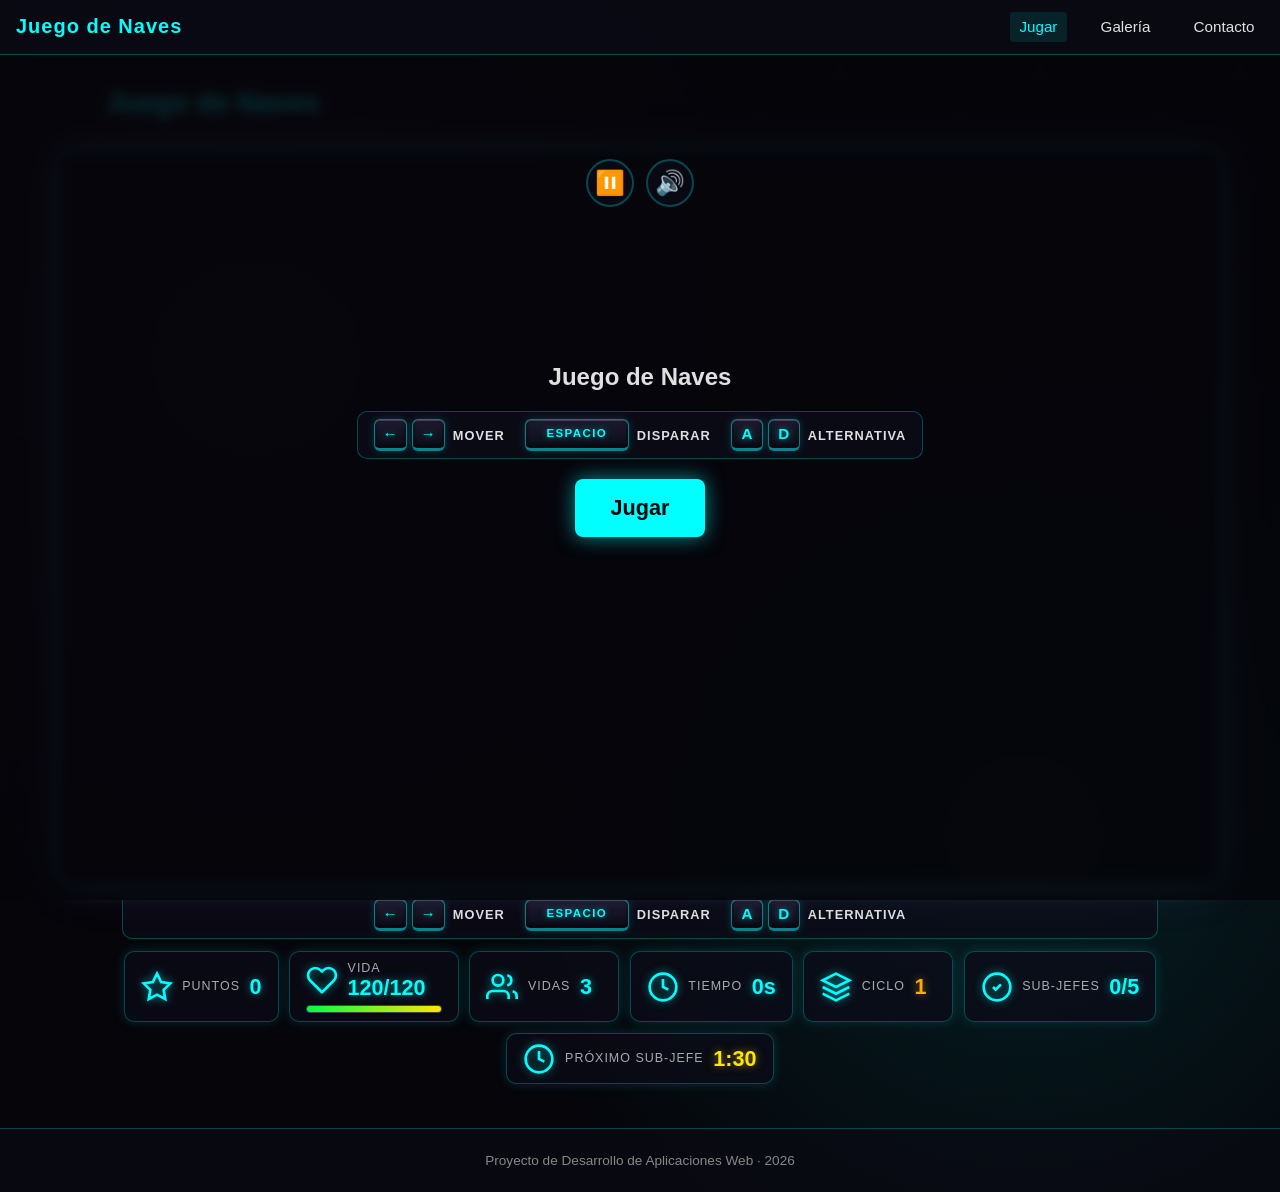
<file: index.html>
<!DOCTYPE html>
<html lang="es">
<head>
  <meta charset="UTF-8" />
  <meta name="viewport" content="width=device-width, initial-scale=1.0" />
  <title>Juego de Naves 2D</title>
  <link rel="stylesheet" href="css/base.css" />
  <link rel="stylesheet" href="css/ui.css" />
  <link rel="stylesheet" href="css/overlay.css" />
  <link rel="stylesheet" href="css/historia.css" />
  <link rel="stylesheet" href="css/controles.css" />
  <link rel="stylesheet" href="css/paginas.css" />
  <link rel="icon" href="assets/images/icono-juego.svg" type="image/svg+xml" />
</head>
<body>
  <header class="cabecera-sitio">
    <a class="logo" href="index.html" aria-label="Página principal">Juego de Naves</a>
    <button class="btn-menu" id="btn-menu" aria-label="Abrir menú de navegación" aria-expanded="false">☰</button>
    <nav aria-label="Navegación principal" id="nav-principal">
      <a href="index.html" aria-current="page">Jugar</a>
      <a href="galeria.html">Galería</a>
      <a href="contacto.html">Contacto</a>
    </nav>
  </header>

  <main>
    <section aria-labelledby="titulo-juego">
      <h1 id="titulo-juego">Juego de Naves</h1>

      <!-- Contenedor exterior: fondo espacial y centrado -->
      <div class="contenedor-exterior">

    <!-- Marco con resplandor alrededor del canvas (sin tocar el canvas) -->
    <div class="juego-marco">
      <canvas id="juego" width="960" height="600"></canvas>
    </div>

        <!-- Guía de controles en partida (debajo del canvas, sin tapar el HUD) -->
        <div class="guia-controles" id="guia-controles" role="group"
             aria-label="Controles: ← → Mover, ESPACIO Disparar. También se puede mover con A y D.">
          <span class="guia-item">
            <span class="teclas">
              <kbd class="tecla">←</kbd>
              <kbd class="tecla">→</kbd>
            </span>
            <span class="guia-texto">Mover</span>
          </span>
          <span class="guia-item">
            <kbd class="tecla tecla-ancha">ESPACIO</kbd>
            <span class="guia-texto">Disparar</span>
          </span>
          <span class="guia-item">
            <span class="teclas">
              <kbd class="tecla">A</kbd>
              <kbd class="tecla">D</kbd>
            </span>
            <span class="guia-texto">Alternativa</span>
          </span>
        </div>

        <!-- HUD inferior sci-fi/arcade -->
        <div class="hud" id="hud">
          <div class="hud-card puntos-card" id="puntos">
            <svg class="hud-icon" viewBox="0 0 24 24" fill="none" stroke="currentColor" stroke-width="2" aria-hidden="true">
              <polygon points="12 2 15.09 8.26 22 9.27 17 14.14 18.18 21.02 12 17.77 5.82 21.02 7 14.14 2 9.27 8.91 8.26 12 2"></polygon>
            </svg>
            <span class="hud-label">Puntos</span>
            <span class="hud-valor">0</span>
          </div>

          <div class="hud-card vida-card" id="vida">
            <!-- Icono de corazón bien formado (viewBox 24x24, mismo trazo que las demás tarjetas) -->
            <svg class="hud-icon" viewBox="0 0 24 24" fill="none" stroke="currentColor" stroke-width="2" stroke-linecap="round" stroke-linejoin="round" aria-hidden="true">
              <path d="M20.84 4.61a5.5 5.5 0 0 0-7.78 0L12 5.67l-1.06-1.06a5.5 5.5 0 0 0-7.78 7.78l1.06 1.06L12 21.23l7.78-7.78 1.06-1.06a5.5 5.5 0 0 0 0-7.78z"></path>
            </svg>
            <div class="vida-info">
              <span class="hud-label">Vida</span>
              <span class="hud-valor">120/120</span>
            </div>
            <div class="barra-vida">
              <div class="relleno-vida" style="width: 100%"></div>
            </div>
          </div>

          <div class="hud-card" id="vidas">
            <svg class="hud-icon" viewBox="0 0 24 24" fill="none" stroke="currentColor" stroke-width="2" aria-hidden="true">
              <path d="M17 21v-2a4 4 0 0 0-4-4H5a4 4 0 0 0-4 4v2"></path>
              <circle cx="9" cy="7" r="4"></circle>
              <path d="M23 21v-2a4 4 0 0 0-3-3.87"></path>
              <path d="M16 3.13a4 4 0 0 1 0 7.75"></path>
            </svg>
            <span class="hud-label">Vidas</span>
            <span class="hud-valor">3</span>
          </div>

          <div class="hud-card" id="tiempo">
            <svg class="hud-icon" viewBox="0 0 24 24" fill="none" stroke="currentColor" stroke-width="2" aria-hidden="true">
              <circle cx="12" cy="12" r="10"></circle>
              <polyline points="12 6 12 12 16 14"></polyline>
            </svg>
            <span class="hud-label">Tiempo</span>
            <span class="hud-valor">0s</span>
          </div>

          <!-- Ciclo actual -->
          <div class="hud-card ciclo-card" id="ciclo">
            <svg class="hud-icon" viewBox="0 0 24 24" fill="none" stroke="currentColor" stroke-width="2" aria-hidden="true">
              <path d="M12 2L2 7l10 5 10-5-10-5z"></path>
              <path d="M2 17l10 5 10-5"></path>
              <path d="M2 12l10 5 10-5"></path>
            </svg>
            <span class="hud-label">Ciclo</span>
            <span class="hud-valor">1</span>
          </div>

          <!-- Sub-jefes derrotados en ciclo actual (X/5) -->
          <div class="hud-card subjefe-card" id="subjefes">
            <svg class="hud-icon" viewBox="0 0 24 24" fill="none" stroke="currentColor" stroke-width="2" aria-hidden="true">
              <path d="M9 12l2 2 4-4"></path>
              <circle cx="12" cy="12" r="10"></circle>
            </svg>
            <span class="hud-label">Sub-jefes</span>
            <span class="hud-valor">0/5</span>
          </div>

          <!-- Tiempo restante para próximo sub-jefe -->
          <div class="hud-card" id="tiempo-subjefe">
            <svg class="hud-icon" viewBox="0 0 24 24" fill="none" stroke="currentColor" stroke-width="2" aria-hidden="true">
              <circle cx="12" cy="12" r="10"></circle>
              <polyline points="12 6 12 12 16 14"></polyline>
            </svg>
            <span class="hud-label">Próximo sub-jefe</span>
            <span class="hud-valor">1:30</span>
          </div>

          <!-- Barra de vida del sub-jefe (se muestra solo cuando hay uno activo) -->
          <div class="hud-card subjefe-vida-card hidden" id="subjefe-vida">
            <svg class="hud-icon" viewBox="0 0 24 24" fill="none" stroke="currentColor" stroke-width="2" aria-hidden="true">
              <path d="M20 6L9 17l-5-5"></path>
            </svg>
            <span class="hud-label">Jefe</span>
            <div class="barra-vida">
              <div class="relleno-vida subjefe-relleno" style="width: 100%"></div>
            </div>
          </div>
        </div>

        <!-- Pantalla de inicio -->
        <div id="pantalla-inicio" class="overlay active">
          <div class="overlay-contenido">
            <h2>Juego de Naves</h2>
            <!-- Guía de controles: keycaps en CSS puro -->
            <div class="guia-controles" role="group"
                 aria-label="Controles: ← → Mover, ESPACIO Disparar. También se puede mover con A y D.">
              <span class="guia-item">
                <span class="teclas">
                  <kbd class="tecla">←</kbd>
                  <kbd class="tecla">→</kbd>
                </span>
                <span class="guia-texto">Mover</span>
              </span>
              <span class="guia-item">
                <kbd class="tecla tecla-ancha">ESPACIO</kbd>
                <span class="guia-texto">Disparar</span>
              </span>
              <span class="guia-item">
                <span class="teclas">
                  <kbd class="tecla">A</kbd>
                  <kbd class="tecla">D</kbd>
                </span>
                <span class="guia-texto">Alternativa</span>
              </span>
            </div>
            <button id="btn-jugar" class="btn-grande">Jugar</button>
          </div>
        </div>

        <!-- Pantalla de historia estilo Star Wars (crawl) -->
        <div id="pantalla-historia" class="overlay hidden">
          <div class="crawl-container">
            <!-- Frase inicial que se desvanece -->
            <div class="crawl-frase" id="crawl-frase">
              Hace mucho tiempo, en una galaxia muy lejana…
            </div>

            <!-- Título grande que se aleja -->
            <div class="crawl-titulo" id="crawl-titulo">
              LA ODISEA ESPACIAL
            </div>

            <!-- Texto que sube con perspectiva 3D -->
            <div class="crawl-texto" id="crawl-texto">
              <p><strong>EPISODIO I: EL REGRESO A CASA.</strong></p>
              <p>Tras la gran guerra interestelar, el comandante Odiseo emprende el camino de vuelta a la Tierra, su hogar. Pero en el espacio profundo lo espera el JEFE de la flota enemiga, decidido a impedir su regreso.</p>
              <p>Odiseo se enfrenta a él en un combate desesperado… y lo derrota.</p>
              <p>Sin embargo, la victoria tiene un precio: tras el jefe aparece un PELOTÓN de sub-jefes, cada uno más poderoso que el anterior. Con cada sub-jefe caído, la nave del comandante absorbe parte de su energía y se vuelve más fuerte… pero las naves enemigas también aprenden y regresan más resistentes en cada fase.</p>
              <p>¿Lograrás llegar a casa?</p>
            </div>

            <!-- Botón saltar siempre visible -->
            <button id="btn-saltar-intro" class="btn-saltar" aria-label="Saltar introducción">Saltar intro</button>
          </div>

          <div class="overlay-contenido crawl-botones">
            <!-- Guía de controles antes de "Empezar viaje" -->
            <div class="guia-controles" role="group"
                 aria-label="Controles: ← → Mover, ESPACIO Disparar. También se puede mover con A y D.">
              <span class="guia-item">
                <span class="teclas">
                  <kbd class="tecla">←</kbd>
                  <kbd class="tecla">→</kbd>
                </span>
                <span class="guia-texto">Mover</span>
              </span>
              <span class="guia-item">
                <kbd class="tecla tecla-ancha">ESPACIO</kbd>
                <span class="guia-texto">Disparar</span>
              </span>
              <span class="guia-item">
                <span class="teclas">
                  <kbd class="tecla">A</kbd>
                  <kbd class="tecla">D</kbd>
                </span>
                <span class="guia-texto">Alternativa</span>
              </span>
            </div>
            <button id="btn-empezar-viaje" class="btn-grande" disabled>Empezar viaje</button>
          </div>
        </div>

        <!-- Pantalla de pausa -->
        <div id="pantalla-pausa" class="overlay hidden">
          <div class="overlay-contenido">
            <h2>PAUSA</h2>
            <!-- Guía de controles también en pausa -->
            <div class="guia-controles" role="group"
                 aria-label="Controles: ← → Mover, ESPACIO Disparar. También se puede mover con A y D.">
              <span class="guia-item">
                <span class="teclas">
                  <kbd class="tecla">←</kbd>
                  <kbd class="tecla">→</kbd>
                </span>
                <span class="guia-texto">Mover</span>
              </span>
              <span class="guia-item">
                <kbd class="tecla tecla-ancha">ESPACIO</kbd>
                <span class="guia-texto">Disparar</span>
              </span>
              <span class="guia-item">
                <span class="teclas">
                  <kbd class="tecla">A</kbd>
                  <kbd class="tecla">D</kbd>
                </span>
                <span class="guia-texto">Alternativa</span>
              </span>
            </div>
            <button id="btn-reanudar" class="btn-grande">Reanudar</button>
          </div>
        </div>

        <!-- Pantalla de Game Over -->
        <div id="pantalla-gameover" class="overlay hidden">
          <div class="overlay-contenido">
            <h2>GAME OVER</h2>
            <p id="score-final">Puntuación: 0</p>
            <p id="tiempo-final">Tiempo sobrevivido: 0s</p>
            <button id="btn-reiniciar" class="btn-grande">Jugar de nuevo</button>
          </div>
        </div>

        <!-- Controles superiores (sonido y pausa) -->
        <div class="controles-superiores">
          <button id="btn-pausa" class="btn-control" aria-label="Pausar juego">⏸️</button>
          <button id="btn-sonido" class="btn-control activo" aria-label="Activar/Desactivar sonido">🔊</button>
        </div>

        <!-- Aviso flotante (sub-jefe / jefe / bonos) -->
        <div id="aviso-pantalla" class="aviso-flotante aviso-subjefe hidden"></div>

        <!-- Aviso de vida restaurada al derrotar un sub-jefe o el jefe -->
        <div id="aviso-curacion" class="aviso-flotante aviso-curacion hidden">¡VIDA RESTAURADA!</div>

      </div>

      <script type="module" src="js/main.js"></script>
    </section>
  </main>

  <footer class="pie-sitio">
    <p>Proyecto de Desarrollo de Aplicaciones Web · 2026</p>
  </footer>

  <script>
    // Menú hamburguesa
    const btnMenu = document.getElementById('btn-menu');
    const nav = document.getElementById('nav-principal');
    if (btnMenu && nav) {
      btnMenu.addEventListener('click', () => {
        const abierto = btnMenu.getAttribute('aria-expanded') === 'true';
        btnMenu.setAttribute('aria-expanded', String(!abierto));
        nav.hidden = abierto;
      });
    }
  </script>
</body>
</html>
</file>
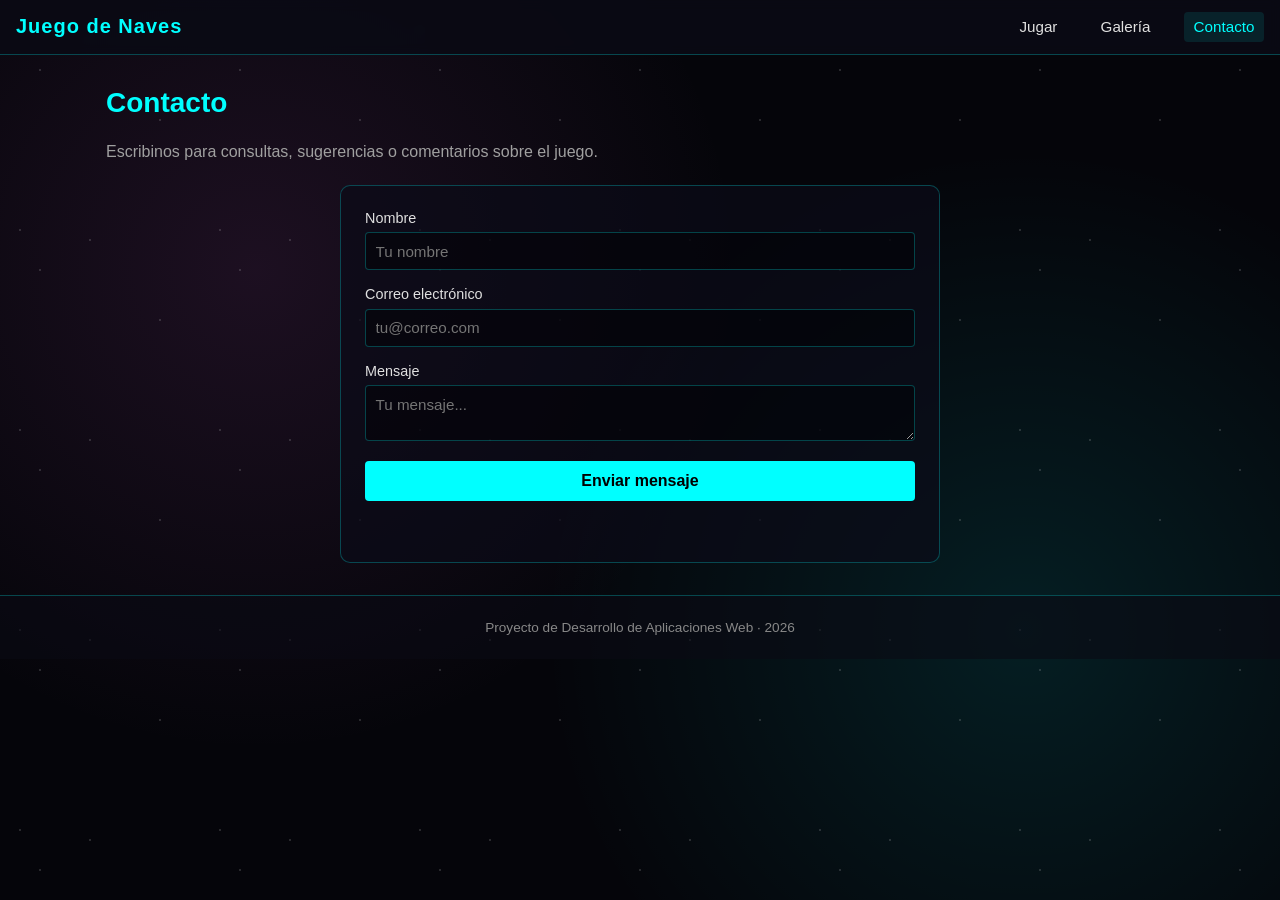
<file: contacto.html>
<!DOCTYPE html>
<html lang="es">
<head>
  <meta charset="UTF-8" />
  <meta name="viewport" content="width=device-width, initial-scale=1.0" />
  <title>Contacto · Juego de Naves 2D</title>
  <link rel="stylesheet" href="css/base.css" />
  <link rel="stylesheet" href="css/ui.css" />
  <link rel="stylesheet" href="css/overlay.css" />
  <link rel="stylesheet" href="css/historia.css" />
  <link rel="stylesheet" href="css/controles.css" />
  <link rel="stylesheet" href="css/paginas.css" />
  <link rel="icon" href="assets/images/icono-juego.svg" type="image/svg+xml" />
</head>
<body>
  <header class="cabecera-sitio">
    <a class="logo" href="index.html" aria-label="Página principal">Juego de Naves</a>
    <button class="btn-menu" id="btn-menu" aria-label="Abrir menú de navegación" aria-expanded="false">☰</button>
    <nav aria-label="Navegación principal" id="nav-principal">
      <a href="index.html">Jugar</a>
      <a href="galeria.html">Galería</a>
      <a href="contacto.html" aria-current="page">Contacto</a>
    </nav>
  </header>

  <main>
    <section aria-labelledby="titulo-contacto">
      <h1 id="titulo-contacto">Contacto</h1>
      <p style="color:#a0a0a0; margin-bottom:1.5rem;">Escribinos para consultas, sugerencias o comentarios sobre el juego.</p>

      <form id="form-contacto" class="formulario-contacto" novalidate>
        <div class="campo">
          <label for="nombre">Nombre</label>
          <input id="nombre" name="nombre" type="text" required minlength="3" placeholder="Tu nombre" />
          <span class="mensaje-error" id="error-nombre">El nombre debe tener al menos 3 caracteres.</span>
        </div>

        <div class="campo">
          <label for="email">Correo electrónico</label>
          <input id="email" name="email" type="email" required placeholder="tu@correo.com" />
          <span class="mensaje-error" id="error-email">Ingresá un correo válido.</span>
        </div>

        <div class="campo">
          <label for="mensaje">Mensaje</label>
          <textarea id="mensaje" name="mensaje" required minlength="10" placeholder="Tu mensaje..."></textarea>
          <span class="mensaje-error" id="error-mensaje">El mensaje debe tener al menos 10 caracteres.</span>
        </div>

        <button type="submit">Enviar mensaje</button>
        <p id="estado-formulario" aria-live="polite"></p>
      </form>
    </section>
  </main>

  <footer class="pie-sitio">
    <p>Proyecto de Desarrollo de Aplicaciones Web · 2026</p>
  </footer>

  <script src="js/contacto.js"></script>

  <script>
    // Menú hamburguesa
    const btnMenu = document.getElementById('btn-menu');
    const nav = document.getElementById('nav-principal');
    if (btnMenu && nav) {
      btnMenu.addEventListener('click', () => {
        const abierto = btnMenu.getAttribute('aria-expanded') === 'true';
        btnMenu.setAttribute('aria-expanded', String(!abierto));
        nav.hidden = abierto;
      });
    }
  </script>
</body>
</html>
</file>
<file: css/base.css>
/* ========================================
   Variables CSS (tema sci-fi / arcade)
   ======================================== */
:root {
  --color-fondo: #05050a;
  --color-neon-cian: #00ffff;
  --color-neon-purple: #a64ca6;
  --color-texto: #e0e0e0;
  --color-panel: rgba(12, 12, 24, 0.72);
  --color-borde: rgba(0, 255, 255, 0.25);
  --color-sombra-glow: 0 0 25px rgba(0, 255, 255, 0.35),
                       0 0 50px rgba(166, 76, 166, 0.2);

  --vida-alta: #00ff41;
  --vida-media: #ffe600;
  --vida-baja: #ff4444;
  --color-jefe: #ff4444;
  --color-subjefe: #ffaa00;
  --color-oro: #ffe600;

  --espacio-panel: 0.75rem;
  --radio-panel: 10px;
  --transicion-suave: 0.25s ease;

  /* Duraciones del crawl de historia (ajustables desde :root) */
  --duracion-crawl: 40s;      /* antes: 22s  (~1.8x más lento) */
  --duracion-frase: 9s;       /* antes: 6s   (~1.5x más larga) */
  --duracion-titulo: 12s;     /* antes: 8s   (~1.5x más larga) */
  --duracion-botones: 10s;    /* mismo fade que antes */

  /* Colores de los power-ups con duración */
  --color-powerup-escudo: #00e5ff;
  --color-powerup-disparo: #ffd54a;
}

/* ========================================
   Reset y tipografía
   ======================================== */
* {
  margin: 0;
  padding: 0;
  box-sizing: border-box;
}

/* Utilidad global: oculta de verdad cualquier elemento con la clase .hidden.
   Antes solo existía .overlay.hidden, así que la clase no hacía nada en otros
   elementos (aviso flotante, barra de vida del jefe) y se renderizaban vacíos. */
.hidden {
  display: none !important;
}

html {
  scroll-behavior: smooth;
}

body {
  background: var(--color-fondo);
  color: var(--color-texto);
  /* Fuente del sistema con aspecto futurista, sin cargar externos */
  font-family: "Orbitron", "Segoe UI", "Trebuchet MS", sans-serif;
  /* Fondo espacial sutil con estrellas y nebulosa */
  background:
    radial-gradient(circle at 20% 30%, rgba(166, 76, 166, 0.15) 0%, transparent 40%),
    radial-gradient(circle at 80% 70%, rgba(0, 255, 255, 0.1) 0%, transparent 40%),
    var(--color-fondo);
  min-height: 100vh;
  overflow-x: hidden;
}

/* Estrellas animadas ligeras (solo CSS, sin imágenes) */
body::before {
  content: "";
  position: fixed;
  inset: 0;
  background:
    radial-gradient(1px 1px at 20px 30px, #fff, transparent),
    radial-gradient(1px 1px at 40px 70px, #fff, transparent),
    radial-gradient(1px 1px at 90px 40px, #fff, transparent),
    radial-gradient(1px 1px at 160px 120px, #fff, transparent),
    radial-gradient(2px 2px at 220px 80px, #fff, transparent),
    radial-gradient(1px 1px at 300px 200px, #fff, transparent),
    radial-gradient(1.5px 1.5px at 380px 150px, #fff, transparent),
    radial-gradient(2px 2px at 450px 300px, #fff, transparent),
    radial-gradient(1px 1px at 520px 100px, #fff, transparent),
    radial-gradient(1.5px 1.5px at 600px 250px, #fff, transparent);
  background-repeat: repeat;
  background-size: 200px 200px;
  z-index: -1;
  opacity: 0.5;
  animation: desplazar-estrellas 120s linear infinite;
}

@keyframes desplazar-estrellas {
  from { background-position: 0 0; }
  to { background-position: 400px 400px; }
}

/* ========================================
   Contenedor exterior y centrado
   ======================================== */
.contenedor-exterior {
  position: relative;
  display: flex;
  flex-direction: column;
  align-items: center;
  justify-content: center;
  min-height: 100vh;
  max-width: 100vw;
  gap: 0.5rem;
  padding: 0.5rem 1rem;
}

/* ========================================
   Marco del juego (resplandor exterior)
   ======================================== */
.juego-marco {
  position: relative;
  display: flex;
  justify-content: center;
  align-items: center;
  /* Proporción panorámica 16:10, limitado por ancho máximo (1400px / 96vw)
     y por altura con vh para que quepa sin scroll en laptops de 768-900px */
  width: min(96vw, 1400px, calc((100vh - 175px) * 1.6));
  aspect-ratio: 16 / 10;
  padding: 8px;
  border-radius: 14px;
  background: rgba(10, 10, 20, 0.55);
  box-shadow: var(--color-sombra-glow);
  border: 1px solid var(--color-borde);
  z-index: 1;
  box-sizing: border-box;
}

/* El canvas ocupa el 100% de su marco manteniendo nitidez y proporción */
#juego {
  display: block;
  width: 100%;
  height: 100%;
  border-radius: 8px;
  object-fit: contain;
}

/* ========================================
   Controles superiores (sonido / pausa)
   ======================================== */
.controles-superiores {
  position: absolute;
  top: 1rem;
  left: 50%;
  transform: translateX(-50%);
  display: flex;
  gap: 0.75rem;
  z-index: 20;
}

.btn-control {
  width: 48px;
  height: 48px;
  border-radius: 50%;
  border: 2px solid var(--color-borde);
  background: var(--color-panel);
  color: var(--color-neon-cian);
  font-size: 1.5rem;
  cursor: pointer;
  display: flex;
  align-items: center;
  justify-content: center;
  transition: transform var(--transicion-suave), box-shadow var(--transicion-suave), background var(--transicion-suave);
}

.btn-control:hover {
  transform: scale(1.15);
  box-shadow: 0 0 15px rgba(0, 255, 255, 0.5);
  background: rgba(0, 255, 255, 0.15);
}

.btn-control:focus-visible {
  outline: 3px solid var(--color-neon-cian);
  outline-offset: 2px;
}

.btn-control.activo {
  color: #00ff41;
}

.btn-control.activo:hover {
  box-shadow: 0 0 15px rgba(0, 255, 65, 0.5);
}

/* ========================================
   Responsive base
   ======================================== */
@media (max-width: 640px) {
  .juego-marco {
    padding: 6px;
    border-radius: 10px;
  }
  .controles-superiores {
    top: 0.5rem;
  }
  .btn-control {
    width: 40px;
    height: 40px;
    font-size: 1.25rem;
  }
}
</file>
<file: css/ui.css>
/* ========================================
   HUD inferior (solo interfaz, sin tocar lógica del juego)
   ======================================== */
.hud {
  display: flex;
  flex-wrap: wrap;
  justify-content: center;
  gap: 0.65rem;
  width: 100%;
  max-width: min(96vw, 1400px);
  padding: 0.25rem 0;
}

/* Tarjeta individual del HUD */
.hud-card {
  display: flex;
  align-items: center;
  gap: 0.6rem;
  padding: 0.55rem 1rem;
  border-radius: var(--radio-panel);
  background: var(--color-panel);
  border: 1px solid var(--color-borde);
  box-shadow: 0 0 12px rgba(0, 255, 255, 0.15);
  min-width: 150px;
  transition: transform 0.15s ease, box-shadow 0.2s ease;
}

.hud-card:hover {
  box-shadow: 0 0 20px rgba(0, 255, 255, 0.3);
}

.hud-icon {
  width: 32px;
  height: 32px;
  color: var(--color-neon-cian);
  filter: drop-shadow(0 0 4px rgba(0, 255, 255, 0.6));
  flex-shrink: 0;
}

.hud-label {
  font-size: 0.78rem;
  text-transform: uppercase;
  letter-spacing: 0.08em;
  color: rgba(255, 255, 255, 0.65);
  margin-bottom: 1px;
}

.hud-valor {
  font-size: 1.35rem;
  font-weight: 700;
  color: var(--color-neon-cian);
  text-shadow: 0 0 8px rgba(0, 255, 255, 0.5);
  line-height: 1;
}

/* Tarjeta de vida con barra visual (misma estructura que las demás tarjetas):
   icono a la izquierda + etiqueta/valor en fila, y la barra debajo a ancho completo. */
.vida-card {
  position: relative; /* ancla el destello de curación (::after) */
  flex-wrap: wrap;
  align-items: center;
  gap: 0.4rem 0.6rem;
  min-width: 170px;
}

/* Bloque de etiqueta + valor, apilados junto al icono */
.vida-info {
  display: flex;
  flex-direction: column;
  gap: 1px;
}

/* Barra de vida: ocupa toda la fila inferior de la tarjeta */
.vida-card .barra-vida {
  flex-basis: 100%;
  width: 100%;
}

.barra-vida {
  width: 100%;
  height: 8px;
  background: rgba(255, 255, 255, 0.1);
  border-radius: 4px;
  overflow: hidden;
  border: 1px solid rgba(255, 255, 255, 0.15);
}

.relleno-vida {
  height: 100%;
  background: linear-gradient(90deg, var(--vida-alta), var(--vida-media));
  width: 100%;
  transition: width 0.3s ease, background-color 0.3s ease;
}

/* Colores de la barra de vida según porcentaje (JS maneja el ancho) */
.relleno-vida.vida-alta { background-color: var(--vida-alta); box-shadow: 0 0 8px var(--vida-alta); }
.relleno-vida.vida-media { background-color: var(--vida-media); box-shadow: 0 0 8px var(--vida-media); }
.relleno-vida.vida-baja { background-color: var(--vida-baja); box-shadow: 0 0 8px var(--vida-baja); }

/* ========================================
   Animaciones de feedback (solo CSS)
   ======================================== */

/* Pulso cuando suben los puntos */
.hud-card.puntos-card.pulse {
  animation: pulso-puntos 0.35s ease;
}

@keyframes pulso-puntos {
  0% { transform: scale(1); box-shadow: 0 0 12px rgba(0, 255, 255, 0.15); }
  50% { transform: scale(1.06); box-shadow: 0 0 25px rgba(0, 255, 255, 0.6); }
  100% { transform: scale(1); box-shadow: 0 0 12px rgba(0, 255, 255, 0.15); }
}

/* Parpadeo / sacudida cuando se pierde vida */
.hud-card.daño {
  animation: parpadeo-vida 0.5s ease;
}

@keyframes parpadeo-vida {
  0% { transform: scale(1); opacity: 1; border-color: rgba(255, 255, 255, 0.3); }
  25% { transform: scale(1.03); opacity: 0.85; border-color: var(--vida-baja); }
  50% { transform: scale(0.98); opacity: 1; border-color: rgba(255, 255, 255, 0.3); }
  75% { transform: scale(1.02); opacity: 0.85; border-color: var(--vida-baja); }
  100% { transform: scale(1); opacity: 1; border-color: var(--color-borde); }
}

/* Destello verde cuando se restaura vida (sub-jefe / jefe derrotado) */
.hud-card.curacion {
  animation: destello-curacion 0.7s ease;
}

/* Halo verde superpuesto que refuerza el destello sin alterar el layout */
.hud-card.curacion::after {
  content: "";
  position: absolute;
  inset: -1px;
  border-radius: var(--radio-panel);
  border: 2px solid var(--vida-alta);
  box-shadow: 0 0 22px rgba(57, 255, 136, 0.7);
  opacity: 0;
  pointer-events: none;
  animation: brillo-curacion 0.7s ease;
}

@keyframes destello-curacion {
  0% { transform: scale(1); border-color: var(--color-borde); }
  40% { transform: scale(1.05); border-color: var(--vida-alta); }
  100% { transform: scale(1); border-color: var(--color-borde); }
}

@keyframes brillo-curacion {
  0% { opacity: 0; }
  35% { opacity: 1; }
  100% { opacity: 0; }
}

/* Tarjeta de ciclo */
#ciclo .hud-valor {
  color: var(--color-subjefe);
  text-shadow: 0 0 8px rgba(255, 170, 0, 0.5);
}

/* Tarjeta de sub-jefes derrotados */
#subjefes .hud-valor {
  color: var(--color-neon-cian);
}

/* Tarjeta de tiempo restante para sub-jefe */
#tiempo-subjefe .hud-valor {
  color: var(--color-oro);
  text-shadow: 0 0 8px rgba(255, 230, 0, 0.5);
}

/* Barra de vida del sub-jefe / jefe */
.subjefe-relleno {
  background: linear-gradient(90deg, var(--color-subjefe), var(--color-oro));
  box-shadow: 0 0 8px var(--color-subjefe);
}

/* ========================================
   Contadores de power-ups activos
   (columna vertical en la esquina superior derecha dentro del área de juego)
   ======================================== */
.powerups-activos {
  position: absolute;
  top: 0.75rem;
  right: 0.75rem;
  z-index: 5;
  display: flex;
  flex-direction: column;
  align-items: flex-end;
  gap: 0.4rem;
  pointer-events: none;
}

.powerup-hud {
  --powerup-color: var(--color-powerup-escudo);
  --powerup-glow: rgba(0, 229, 255, 0.35);
  --powerup-borde: rgba(0, 229, 255, 0.45);

  display: grid;
  grid-template-columns: auto 1fr;
  grid-template-areas:
    "icon info"
    "bar bar";
  align-items: center;
  gap: 0.2rem 0.45rem;
  min-width: 118px;
  padding: 0.35rem 0.55rem 0.45rem;
  border-radius: 8px;
  background: rgba(12, 12, 24, 0.9);
  border: 1px solid var(--powerup-borde);
  box-shadow: 0 0 10px var(--powerup-glow);
  opacity: 0;
  transform: translateX(8px) scale(0.96);
  visibility: hidden;
  transition: opacity 0.25s ease, transform 0.25s ease, visibility 0.25s ease;
  will-change: opacity, transform;
}

.powerup-hud[data-tipo="disparo"] {
  --powerup-color: var(--color-powerup-disparo);
  --powerup-glow: rgba(255, 213, 74, 0.35);
  --powerup-borde: rgba(255, 213, 74, 0.45);
}

.powerup-hud.activo {
  opacity: 0.9;
  transform: translateX(0) scale(1);
  visibility: visible;
}

.powerup-hud-icon {
  grid-area: icon;
  width: 30px;
  height: 18px;
  object-fit: contain;
  filter: drop-shadow(0 0 4px var(--powerup-glow));
}

.powerup-hud-info {
  grid-area: info;
  display: flex;
  flex-direction: column;
  gap: 1px;
  line-height: 1.1;
}

.powerup-hud-nombre {
  font-size: 0.62rem;
  font-weight: 700;
  letter-spacing: 0.08em;
  color: rgba(255, 255, 255, 0.65);
}

.powerup-hud-tiempo {
  font-size: 0.95rem;
  font-weight: 700;
  color: var(--powerup-color);
  text-shadow: 0 0 6px var(--powerup-glow);
}

.powerup-hud-barra {
  grid-area: bar;
  height: 4px;
  background: rgba(255, 255, 255, 0.12);
  border-radius: 2px;
  overflow: hidden;
}

.powerup-hud-relleno {
  width: 100%;
  height: 100%;
  transform: scaleX(1);
  transform-origin: left center;
  background: var(--powerup-color);
  box-shadow: 0 0 6px var(--powerup-glow);
}

/* Últimos 3 segundos: la tarjeta parpadea y la barra pasa a rojo/naranja */
.powerup-hud.urgente .powerup-hud-barra {
  background: rgba(255, 107, 61, 0.2);
}

.powerup-hud.urgente .powerup-hud-relleno {
  background: #ff6b3d;
  box-shadow: 0 0 6px rgba(255, 107, 61, 0.8);
}

.powerup-hud.urgente {
  animation: powerup-parpadeo 0.9s ease-in-out infinite;
}

@keyframes powerup-parpadeo {
  0%, 100% { opacity: 0.9; }
  50% { opacity: 0.5; }
}

/* Responsive HUD */
@media (max-width: 640px) {
  .hud {
    gap: 0.6rem;
    padding: 0.4rem 0;
  }
  .hud-card {
    min-width: 130px;
    padding: 0.45rem 0.8rem;
  }
  .hud-valor {
    font-size: 1.15rem;
  }
  .vida-card {
    min-width: 150px;
  }
  .powerups-activos {
    top: 0.45rem;
    right: 0.45rem;
    gap: 0.3rem;
  }
  .powerup-hud {
    min-width: 100px;
    padding: 0.28rem 0.45rem 0.38rem;
  }
  .powerup-hud-icon {
    width: 24px;
    height: 14px;
  }
  .powerup-hud-tiempo {
    font-size: 0.85rem;
  }
}

/* Accesibilidad: sin animaciones si el sistema lo pide */
@media (prefers-reduced-motion: reduce) {
  .hud-card.puntos-card.pulse,
  .hud-card.daño,
  .hud-card.curacion,
  .hud-card.curacion::after,
  .powerup-hud.urgente {
    animation: none;
  }
  .relleno-vida {
    transition: none;
  }
  .powerup-hud {
    transition: none;
  }
}
</file>
<file: css/overlay.css>
/* ========================================
   Overlays (inicio, historia, pausa, game over)
   ======================================== */
.overlay {
  position: fixed;
  inset: 0;
  background: rgba(5, 5, 10, 0.82);
  backdrop-filter: blur(6px);
  -webkit-backdrop-filter: blur(6px);
  display: flex;
  flex-direction: column;
  align-items: center;
  justify-content: center;
  gap: 1.5rem;
  z-index: 10;
  text-align: center;
  transition: opacity 0.3s ease;
}

.overlay.hidden {
  display: none;
  opacity: 0;
}

.overlay-contenido {
  display: flex;
  flex-direction: column;
  align-items: center;
  gap: 1.25rem;
  max-width: 90%;
  padding: 1.5rem;
}

.overlay h1 {
  font-size: 2.75rem;
  margin: 0;
  color: var(--color-neon-cian);
  text-shadow: 0 0 20px rgba(0, 255, 255, 0.7), 0 0 40px rgba(166, 76, 166, 0.4);
  letter-spacing: 0.06em;
  animation: aparecer-titulo 0.5s ease both;
}

@keyframes aparecer-titulo {
  from { transform: translateY(-12px); opacity: 0; }
  to { transform: translateY(0); opacity: 1; }
}

/* Botones grandes de overlays */
.btn-grande {
  padding: 1rem 2.25rem;
  font-size: 1.35rem;
  font-weight: 700;
  font-family: inherit;
  color: #05050a;
  background: var(--color-neon-cian);
  border: none;
  border-radius: 8px;
  cursor: pointer;
  box-shadow: 0 0 20px rgba(0, 255, 255, 0.55);
  transition: transform 0.15s ease, background 0.2s ease, box-shadow 0.2s ease;
}

.btn-grande:hover {
  background: #66fffe;
  transform: translateY(-3px);
  box-shadow: 0 0 30px rgba(0, 255, 255, 0.75);
}

.btn-grande:active {
  transform: translateY(0);
}

.btn-grande:focus-visible {
  outline: 3px solid var(--color-neon-cian);
  outline-offset: 3px;
}

/* Valores finales en Game Over */
#score-final,
#tiempo-final {
  margin: 0;
  color: #fff;
  font-size: 1.2rem;
  text-shadow: 0 0 10px rgba(0, 255, 255, 0.5);
}

#score-final {
  color: var(--color-neon-cian);
  font-weight: 700;
}

#tiempo-final {
  color: #a6a6a6;
  margin-bottom: 0.5rem;
}

/* Responsive overlays */
@media (max-width: 640px) {
  .overlay h1 {
    font-size: 2rem;
  }
  .btn-grande {
    width: 100%;
    max-width: 260px;
    padding: 0.9rem 1.5rem;
    font-size: 1.2rem;
  }
}
</file>
<file: css/historia.css>
/* ========================================
   Pantalla de historia estilo Star Wars (crawl)
   ======================================== */
.crawl-container {
  position: relative;
  width: 100%;
  height: 100%;
  display: flex;
  flex-direction: column;
  align-items: center;
  justify-content: center;
  perspective: 400px;
  overflow: hidden;
  background: #000;
}

/* Fondo negro con estrellas (solo CSS) */
.crawl-container::before {
  content: "";
  position: absolute;
  inset: 0;
  background:
    radial-gradient(1px 1px at 30px 40px, #fff, transparent),
    radial-gradient(1px 1px at 80px 120px, #fff, transparent),
    radial-gradient(1px 1px at 140px 60px, #fff, transparent),
    radial-gradient(2px 2px at 200px 180px, #fff, transparent),
    radial-gradient(1px 1px at 260px 90px, #fff, transparent),
    radial-gradient(1.5px 1.5px at 340px 200px, #fff, transparent);
  background-repeat: repeat;
  background-size: 150px 150px;
  opacity: 0.6;
  z-index: 0;
}

/* Frase inicial (fade in/out) */
.crawl-frase {
  position: absolute;
  top: 40%;
  font-size: 1.6rem;
  color: #00ffff;
  text-align: center;
  z-index: 2;
  padding: 0 1rem;
  max-width: 80%;
  animation: frase-fade var(--duracion-frase) ease-in-out both;
}

@keyframes frase-fade {
  0% { opacity: 0; transform: scale(0.95); }
  15% { opacity: 1; transform: scale(1); }
  35% { opacity: 1; transform: scale(1); }
  50% { opacity: 0; transform: scale(1.05); }
  100% { opacity: 0; transform: scale(1.1); }
}

/* Título grande que se aleja (scale + opacity, translateZ negativo) */
.crawl-titulo {
  position: absolute;
  top: 50%;
  font-size: 4rem;
  font-weight: 900;
  color: #ffe600;
  text-align: center;
  z-index: 2;
  padding: 0 1rem;
  max-width: 90%;
  text-shadow: 0 0 20px rgba(255, 230, 0, 0.8), 0 0 40px rgba(166, 76, 166, 0.4);
  animation: titulo-alejarse var(--duracion-titulo) ease-in both;
  transform-origin: center;
}

@keyframes titulo-alejarse {
  0% { opacity: 0; transform: scale(0.5) translateZ(0); }
  10% { opacity: 1; transform: scale(1) translateZ(0); }
  90% { opacity: 1; transform: scale(0.4) translateZ(-600px); }
  100% { opacity: 0; transform: scale(0.2) translateZ(-1000px); }
}

/* Texto de la historia (perspectiva 3D, sube y se pierde en el horizonte) */
.crawl-texto {
  position: absolute;
  bottom: 0;
  font-size: 1.4rem;
  color: #ffe600;
  text-align: justify;
  z-index: 2;
  padding: 0 1rem;
  max-width: 80%;
  line-height: 1.8;
  transform: rotateX(25deg) translateZ(-100px);
  transform-origin: bottom;
  animation: texto-subir var(--duracion-crawl) linear both;
  opacity: 0;
}

.crawl-texto p {
  margin: 0 0 1.5rem 0;
  text-shadow: 0 0 10px rgba(0, 0, 0, 0.8);
}

@keyframes texto-subir {
  0% { opacity: 0; transform: rotateX(25deg) translateZ(-100px) translateY(100vh); }
  5% { opacity: 1; transform: rotateX(25deg) translateZ(-100px) translateY(100vh); }
  95% { opacity: 1; transform: rotateX(25deg) translateZ(-100px) translateY(-120vh); }
  100% { opacity: 0; transform: rotateX(25deg) translateZ(-100px) translateY(-140vh); }
}

/* Botón Saltar intro (siempre visible) */
.btn-saltar {
  position: absolute;
  top: 1.5rem;
  right: 1.5rem;
  z-index: 50;
  padding: 0.6rem 1.2rem;
  font-size: 0.95rem;
  font-weight: 700;
  font-family: inherit;
  color: #ffe600;
  background: rgba(0, 0, 0, 0.6);
  border: 1px solid #ffe600;
  border-radius: 6px;
  cursor: pointer;
  backdrop-filter: blur(4px);
  transition: transform 0.15s ease, background 0.2s ease, box-shadow 0.2s ease;
}

.btn-saltar:hover {
  background: rgba(255, 230, 0, 0.15);
  box-shadow: 0 0 15px rgba(255, 230, 0, 0.4);
}

.btn-saltar:focus-visible {
  outline: 3px solid #ffe600;
  outline-offset: 2px;
}

/* Botones debajo del crawl */
.crawl-botones {
  margin-top: 2rem;
  animation: botones-aparecer var(--duracion-botones) ease forwards;
  opacity: 0;
}

@keyframes botones-aparecer {
  to { opacity: 1; }
}

/* ========================================
   Cinemática de la batalla contra el jefe (DOM/CSS)
   ======================================== */
.letterbox-top,
.letterbox-bottom {
  position: absolute;
  left: 0;
  right: 0;
  height: 28vh;
  background: #000;
  z-index: 40;
}

.letterbox-top { top: 0; }
.letterbox-bottom { bottom: 0; }

.cinematica-contenido {
  position: relative;
  z-index: 45;
  height: 100%;
  display: flex;
  flex-direction: column;
  align-items: center;
  justify-content: center;
  overflow: hidden;
}

.cinematica-escena {
  position: relative;
  width: 100%;
  max-width: 800px;
  height: 320px;
  margin-bottom: 1rem;
  overflow: hidden;
}

/* Naves en la cinemática */
.cinematica-nave {
  position: absolute;
  pointer-events: none;
  user-select: none;
}

.cinematica-nave.jefe {
  top: -120px;
  left: 50%;
  transform: translateX(-50%) scale(1.4);
  width: 180px;
  height: auto;
  animation: jefe-entrar 3s ease-out forwards;
}

@keyframes jefe-entrar {
  0% { top: -160px; opacity: 0; }
  20% { opacity: 1; }
  100% { top: 40px; opacity: 1; }
}

.cinematica-nave.jugador {
  bottom: 40px;
  left: 50%;
  transform: translateX(-50%) scale(1.4);
  width: 120px;
  height: auto;
}

.cinematica-efectos {
  position: absolute;
  inset: 0;
  pointer-events: none;
  overflow: hidden;
}

/* Disparos en la cinemática */
.disparo-cine {
  position: absolute;
  width: 10px;
  height: 30px;
  background: linear-gradient(to top, transparent, #00ffff);
  border-radius: 2px;
  filter: drop-shadow(0 0 6px #00ffff);
  animation: disparo-vuela 0.6s linear forwards;
}

.disparo-cine.enemigo {
  background: linear-gradient(to bottom, transparent, #ff4444);
  filter: drop-shadow(0 0 6px #ff4444);
  animation: disparo-vuela-enemigo 0.8s linear forwards;
}

@keyframes disparo-vuela {
  from { transform: translateY(0); opacity: 1; }
  to { transform: translateY(-200px); opacity: 0; }
}

@keyframes disparo-vuela-enemigo {
  from { transform: translateY(0); opacity: 1; }
  to { transform: translateY(200px); opacity: 0; }
}

/* Explosión del jefe */
.explosion-cine {
  position: absolute;
  border-radius: 50%;
  border: 3px solid #ffe600;
  animation: explosion-expande 0.8s ease-out forwards;
  pointer-events: none;
}

@keyframes explosion-expande {
  0% { transform: translate(-50%, -50%) scale(0); opacity: 1; border-width: 6px; }
  100% { transform: translate(-50%, -50%) scale(4); opacity: 0; border-width: 1px; }
}

/* Partículas pequeñas de explosión */
.particula-cine {
  position: absolute;
  width: 4px;
  height: 4px;
  background: #ffe600;
  border-radius: 50%;
  animation: particula-vuela 0.6s ease-out forwards;
  pointer-events: none;
}

@keyframes particula-vuela {
  0% { transform: translate(-50%, -50%) scale(1); opacity: 1; }
  100% { transform: translate(var(--tx), var(--ty)) scale(0); opacity: 0; }
}

/* Texto cinemático */
.cinematica-texto {
  font-size: 1.8rem;
  font-weight: 900;
  color: #ffe600;
  text-align: center;
  margin-top: 1rem;
  text-shadow: 0 0 20px rgba(255, 230, 0, 0.8);
  min-height: 2.2rem;
  animation: texto-aparece 0.5s ease both;
}

@keyframes texto-aparece {
  from { opacity: 0; transform: scale(0.8); }
  to { opacity: 1; transform: scale(1); }
}

/* Botón saltar cinemática */
.cinematica-saltar {
  position: absolute;
  bottom: 2rem;
  right: 2rem;
  z-index: 60;
  padding: 0.6rem 1.2rem;
  font-size: 0.95rem;
  font-weight: 700;
  font-family: inherit;
  color: #ffe600;
  background: rgba(0, 0, 0, 0.6);
  border: 1px solid #ffe600;
  border-radius: 6px;
  cursor: pointer;
  backdrop-filter: blur(4px);
  transition: transform 0.15s ease, background 0.2s ease, box-shadow 0.2s ease;
}

.cinematica-saltar:hover {
  background: rgba(255, 230, 0, 0.15);
  box-shadow: 0 0 15px rgba(255, 230, 0, 0.4);
}

.cinematica-saltar:focus-visible {
  outline: 3px solid #ffe600;
  outline-offset: 2px;
}

/* ========================================
   Avisos flotantes (sub-jefe/jefe/bonos y vida restaurada)
   ======================================== */
/* Base común: caja centrada arriba, oscura y sin capturar clics.
   Invisibles por defecto; JS añade .aviso-visible para mostrarlos.
   No usan `animation` propia para no aparecer vacíos al cargar la página. */
.aviso-flotante {
  position: fixed;
  left: 50%;
  transform: translateX(-50%);
  z-index: 100;
  text-align: center;
  border-radius: 10px;
  background: rgba(5, 5, 10, 0.85);
  text-shadow: 0 0 10px rgba(0, 0, 0, 0.8);
  pointer-events: none;
  opacity: 0;
}

/* Aviso de sub-jefe / jefe / bonos (amarillo) */
.aviso-subjefe {
  top: 30%;
  transform: translateX(-50%) translateY(20px);
  font-size: 1.7rem;
  font-weight: 900;
  color: #ffe600;
  padding: 0.8rem 1.5rem;
  border: 2px solid #ffe600;
  box-shadow: 0 0 25px rgba(255, 230, 0, 0.5);
  transition: opacity 0.35s ease, transform 0.35s ease;
}

/* Clase activa añadida por JS para mostrar el aviso */
.aviso-subjefe.aviso-visible {
  opacity: 1;
  transform: translateX(-50%) translateY(0);
}

/* Aviso de vida restaurada (verde, sube y se desvanece, debajo del aviso de bonos) */
.aviso-curacion {
  top: 40%;
  z-index: 101;
  font-size: 1.25rem;
  font-weight: 900;
  letter-spacing: 0.06em;
  color: #39ff88;
  padding: 0.45rem 1rem;
  border: 2px solid #39ff88;
  box-shadow: 0 0 20px rgba(57, 255, 136, 0.5);
}

.aviso-curacion.aviso-visible {
  animation: curacion-subir 1.6s ease forwards;
}

@keyframes curacion-subir {
  0% { opacity: 0; transform: translateX(-50%) translateY(10px); }
  20% { opacity: 1; transform: translateX(-50%) translateY(0); }
  70% { opacity: 1; transform: translateX(-50%) translateY(-14px); }
  100% { opacity: 0; transform: translateX(-50%) translateY(-30px); }
}

/* Respeto prefers-reduced-motion */
@media (prefers-reduced-motion: reduce) {
  .crawl-frase { animation: none; opacity: 1; transform: none; }
  .crawl-titulo { animation: none; opacity: 1; transform: none; }
  .crawl-texto { animation: none; opacity: 1; transform: none; position: relative; bottom: auto; }
  .crawl-botones { animation: none; opacity: 1; }
  .aviso-subjefe { transition: none; }
  .aviso-curacion.aviso-visible { animation: none; opacity: 1; }

  .cinematica-nave.jefe { animation: none; top: 40px; opacity: 1; }
  .disparo-cine { animation: none; display: none; }
  .explosion-cine { animation: none; display: none; }
  .particula-cine { animation: none; display: none; }

  .crawl-container::before { animation: none; }
}

@media (max-width: 640px) {
  .crawl-titulo { font-size: 2.5rem; }
  .crawl-texto { font-size: 1.1rem; }
  .cinematica-nave.jefe { width: 120px; }
  .cinematica-nave.jugador { width: 80px; }
  .cinematica-escena { height: 240px; }
}
</file>
<file: css/controles.css>
/* ========================================
   Guía de controles (keycaps en CSS puro)
   ========================================
   Se usa en cuatro sitios: debajo del canvas durante la partida, en la
   pantalla de inicio, antes de "Empezar viaje" y en el overlay de pausa.
   No tapa ni redimensiona el HUD: es un bloque propio que fluye con el
   layout del contenedor exterior. */

.guia-controles {
  display: flex;
  flex-wrap: wrap;
  align-items: center;
  justify-content: center;
  gap: 0.4rem 1.25rem;
  width: 100%;
  max-width: min(96vw, 1400px);
  padding: 0.45rem 1rem;
  border: 1px solid var(--color-borde);
  border-radius: var(--radio-panel);
  background: var(--color-panel);
  color: var(--color-texto);
  transition: opacity var(--transicion-suave);
  box-sizing: border-box;
}

/* Cada par "teclas + etiqueta" */
.guia-item {
  display: inline-flex;
  align-items: center;
  gap: 0.5rem;
  white-space: nowrap;
}

.teclas {
  display: inline-flex;
  align-items: center;
  gap: 0.3rem;
}

/* Keycap: fondo oscuro, borde, relieve y sombra interior.
   Todo con CSS puro, sin imágenes ni fuentes externas. */
.tecla {
  display: inline-flex;
  align-items: center;
  justify-content: center;
  min-width: 2rem;
  height: 2rem;
  padding: 0 0.5rem;
  border: 1px solid rgba(0, 255, 255, 0.45);
  border-bottom-width: 3px;
  border-radius: 6px;
  background: linear-gradient(180deg, #1b1b2e 0%, #0c0c18 100%);
  box-shadow: inset 0 1px 0 rgba(255, 255, 255, 0.18),
              inset 0 -2px 4px rgba(0, 0, 0, 0.65),
              0 0 8px rgba(0, 255, 255, 0.18);
  color: var(--color-neon-cian);
  font-family: inherit;
  font-size: 0.95rem;
  font-weight: 700;
  line-height: 1;
  text-shadow: 0 0 6px rgba(0, 255, 255, 0.5);
}

/* Barra ancha para la tecla ESPACIO */
.tecla-ancha {
  min-width: 6.5rem;
  font-size: 0.72rem;
  letter-spacing: 0.12em;
}

.guia-texto {
  color: var(--color-texto);
  font-size: 0.8rem;
  font-weight: 600;
  letter-spacing: 0.08em;
  text-transform: uppercase;
}

/* ========================================
   Variante en partida: se atenúa y vuelve al pasar el mouse
   ======================================== */

#guia-controles.guia-atenuada {
  opacity: 0.5;
}

/* Al pasar el mouse (o al enfocar con teclado) recupera la opacidad completa */
#guia-controles.guia-atenuada:hover,
#guia-controles.guia-atenuada:focus-within {
  opacity: 1;
}

/* ========================================
   Variante en overlays (inicio, historia, pausa)
   ======================================== */

.overlay .guia-controles {
  background: rgba(12, 12, 24, 0.85);
  gap: 0.5rem 1.25rem;
}

/* ========================================
   Responsive
   ======================================== */

@media (max-width: 640px) {
  .guia-controles {
    gap: 0.45rem 0.9rem;
    padding: 0.5rem 0.75rem;
  }

  .tecla {
    min-width: 1.7rem;
    height: 1.7rem;
    padding: 0 0.4rem;
    font-size: 0.85rem;
  }

  .tecla-ancha {
    min-width: 4.8rem;
    font-size: 0.62rem;
  }

  .guia-texto {
    font-size: 0.7rem;
  }
}

/* ========================================
   Respeto por prefers-reduced-motion
   ======================================== */

@media (prefers-reduced-motion: reduce) {
  .guia-controles {
    transition: none;
  }
}
</file>
<file: css/paginas.css>
/* ========================================
   Estilos compartidos para páginas adicionales
   (galería, contacto) y navegación del sitio
   ======================================== */

.cabecera-sitio {
  position: sticky;
  top: 0;
  z-index: 50;
  display: flex;
  align-items: center;
  justify-content: space-between;
  gap: 1rem;
  padding: 0.75rem 1rem;
  background: rgba(10, 10, 20, 0.9);
  backdrop-filter: blur(6px);
  border-bottom: 1px solid var(--color-borde);
  flex-wrap: wrap;
}

.cabecera-sitio .logo {
  color: var(--color-neon-cian);
  text-decoration: none;
  font-weight: bold;
  font-size: 1.25rem;
  letter-spacing: 0.05em;
  white-space: nowrap;
}

.cabecera-sitio .logo:hover {
  color: var(--color-texto);
}

.cabecera-sitio nav {
  display: flex;
  gap: 1.5rem;
  align-items: center;
  flex-wrap: wrap;
}

.cabecera-sitio nav a {
  color: var(--color-texto);
  text-decoration: none;
  font-size: 0.95rem;
  padding: 0.4rem 0.6rem;
  border-radius: 4px;
  transition: color var(--transicion-suave), background var(--transicion-suave);
}

.cabecera-sitio nav a:hover,
.cabecera-sitio nav a[aria-current="page"] {
  color: var(--color-neon-cian);
  background: rgba(0, 255, 255, 0.1);
}

/* Botón hamburguesa (solo móvil) */
.btn-menu {
  display: none;
  background: none;
  border: 1px solid var(--color-borde);
  color: var(--color-texto);
  font-size: 1.5rem;
  padding: 0.35rem 0.5rem;
  border-radius: 4px;
  cursor: pointer;
}

.btn-menu:hover {
  background: rgba(0, 255, 255, 0.1);
}

.cabecera-sitio nav[hidden] {
  display: none;
}

@media (pointer: coarse) and (max-width: 768px) {
  .btn-menu {
    display: block;
  }

  .cabecera-sitio {
    flex-direction: column;
    align-items: stretch;
  }

  .cabecera-sitio .logo {
    order: 1;
    text-align: center;
    margin-bottom: 0.5rem;
  }

  .btn-menu {
    order: 2;
    align-self: flex-end;
    margin-bottom: 0.5rem;
  }

  .cabecera-sitio nav {
    order: 3;
    flex-direction: column;
    align-items: stretch;
    gap: 0.5rem;
    width: 100%;
    padding-top: 0.5rem;
    border-top: 1px solid var(--color-borde);
  }

  .cabecera-sitio nav a {
    display: block;
    text-align: center;
    padding: 0.6rem;
  }
}

/* ========================================
   Galería
   ======================================== */

.galeria-grid {
  display: grid;
  grid-template-columns: repeat(auto-fill, minmax(180px, 1fr));
  gap: 1.25rem;
  padding: 1rem;
}

.tarjeta {
  background: var(--color-panel);
  border: 1px solid var(--color-borde);
  border-radius: var(--radio-panel);
  overflow: hidden;
  display: flex;
  flex-direction: column;
  transition: transform var(--transicion-suave), box-shadow var(--transicion-suave);
  cursor: pointer;
}

.tarjeta:hover {
  transform: translateY(-4px);
  box-shadow: var(--color-sombra-glow);
  border-color: var(--color-neon-cian);
}

.tarjeta img {
  width: 100%;
  height: 140px;
  object-fit: contain;
  background: #000;
  display: block;
}

.tarjeta-info {
  padding: 0.75rem;
  display: flex;
  flex-direction: column;
  gap: 0.4rem;
}

.tarjeta h3 {
  margin: 0;
  font-size: 0.95rem;
  color: var(--color-texto);
}

.tarjeta p {
  margin: 0;
  font-size: 0.8rem;
  color: #a0a0a0;
  line-height: 1.4;
}

/* Modal de detalle */
.modal {
  position: fixed;
  inset: 0;
  z-index: 100;
  display: none;
  align-items: center;
  justify-content: center;
  background: rgba(0, 0, 0, 0.85);
  padding: 1rem;
}

.modal.abierta {
  display: flex;
}

.modal-contenido {
  background: var(--color-panel);
  border: 1px solid var(--color-borde);
  border-radius: var(--radio-panel);
  padding: 1.5rem;
  max-width: 640px;
  width: 100%;
  max-height: 90vh;
  overflow-y: auto;
  position: relative;
}

.modal-cerrar {
  position: absolute;
  top: 0.75rem;
  right: 1rem;
  background: none;
  border: none;
  color: var(--color-texto);
  font-size: 1.75rem;
  cursor: pointer;
  line-height: 1;
}

.modal img {
  width: 100%;
  max-height: 360px;
  object-fit: contain;
  margin: 1rem 0;
  background: #000;
  border-radius: 8px;
}

.btn-cerrar-modal {
  margin-top: 1rem;
  padding: 0.6rem 1.2rem;
  background: var(--color-neon-cian);
  color: #000;
  border: none;
  border-radius: 4px;
  font-weight: bold;
  cursor: pointer;
}

.btn-cerrar-modal:hover {
  filter: brightness(1.1);
}

/* Navegación anterior/siguiente */
.navegacion-galeria {
  display: flex;
  justify-content: space-between;
  padding: 0.75rem 1rem;
  max-width: 900px;
  margin: 0 auto;
}

.btn-galeria {
  background: var(--color-panel);
  border: 1px solid var(--color-borde);
  color: var(--color-texto);
  padding: 0.6rem 1rem;
  border-radius: 4px;
  cursor: pointer;
}

.btn-galeria:hover {
  border-color: var(--color-neon-cian);
  color: var(--color-neon-cian);
}

/* ========================================
   Formulario de contacto
   ======================================== */

.formulario-contacto {
  max-width: 600px;
  margin: 0 auto;
  background: var(--color-panel);
  border: 1px solid var(--color-borde);
  border-radius: var(--radio-panel);
  padding: 1.5rem;
}

.campo {
  margin-bottom: 1rem;
}

.campo label {
  display: block;
  margin-bottom: 0.4rem;
  font-size: 0.9rem;
  color: var(--color-texto);
}

.campo input,
.campo textarea {
  width: 100%;
  padding: 0.6rem;
  border: 1px solid var(--color-borde);
  border-radius: 4px;
  background: rgba(0, 0, 0, 0.4);
  color: var(--color-texto);
  font-family: inherit;
  font-size: 0.95rem;
  box-sizing: border-box;
}

.campo input:focus,
.campo textarea:focus {
  outline: none;
  border-color: var(--color-neon-cian);
  box-shadow: 0 0 0 2px rgba(0, 255, 255, 0.2);
}

.campo input.invalido,
.campo textarea.invalido {
  border-color: #ff4444;
}

.mensaje-error {
  color: #ff4444;
  font-size: 0.8rem;
  margin-top: 0.3rem;
  display: none;
}

.campo.invalido .mensaje-error {
  display: block;
}

#estado-formulario {
  margin-top: 1rem;
  font-size: 0.95rem;
  min-height: 1.4em;
}

#estado-formulario.exito {
  color: #00ff41;
}

#estado-formulario.error {
  color: #ff4444;
}

button[type="submit"] {
  background: var(--color-neon-cian);
  color: #000;
  border: none;
  padding: 0.7rem 1.5rem;
  border-radius: 4px;
  font-weight: bold;
  font-size: 1rem;
  cursor: pointer;
  width: 100%;
}

button[type="submit"]:hover {
  filter: brightness(1.1);
}

button[type="submit"]:disabled {
  opacity: 0.6;
  cursor: not-allowed;
}

/* ========================================
   Responsivo páginas de contenido
   ======================================== */

main {
  max-width: 1100px;
  margin: 0 auto;
  padding: 2rem 1rem;
  min-height: 60vh;
}

main section h1 {
  font-size: 1.75rem;
  color: var(--color-neon-cian);
  margin-bottom: 1.5rem;
}

.pie-sitio {
  text-align: center;
  padding: 1.5rem;
  font-size: 0.85rem;
  color: #888;
  border-top: 1px solid var(--color-borde);
  background: rgba(10, 10, 20, 0.6);
}

@media (max-width: 640px) {
  main {
    padding: 1.25rem 0.75rem;
  }

  main section h1 {
    font-size: 1.4rem;
  }

  .formulario-contacto {
    padding: 1rem;
  }
}
</file>
